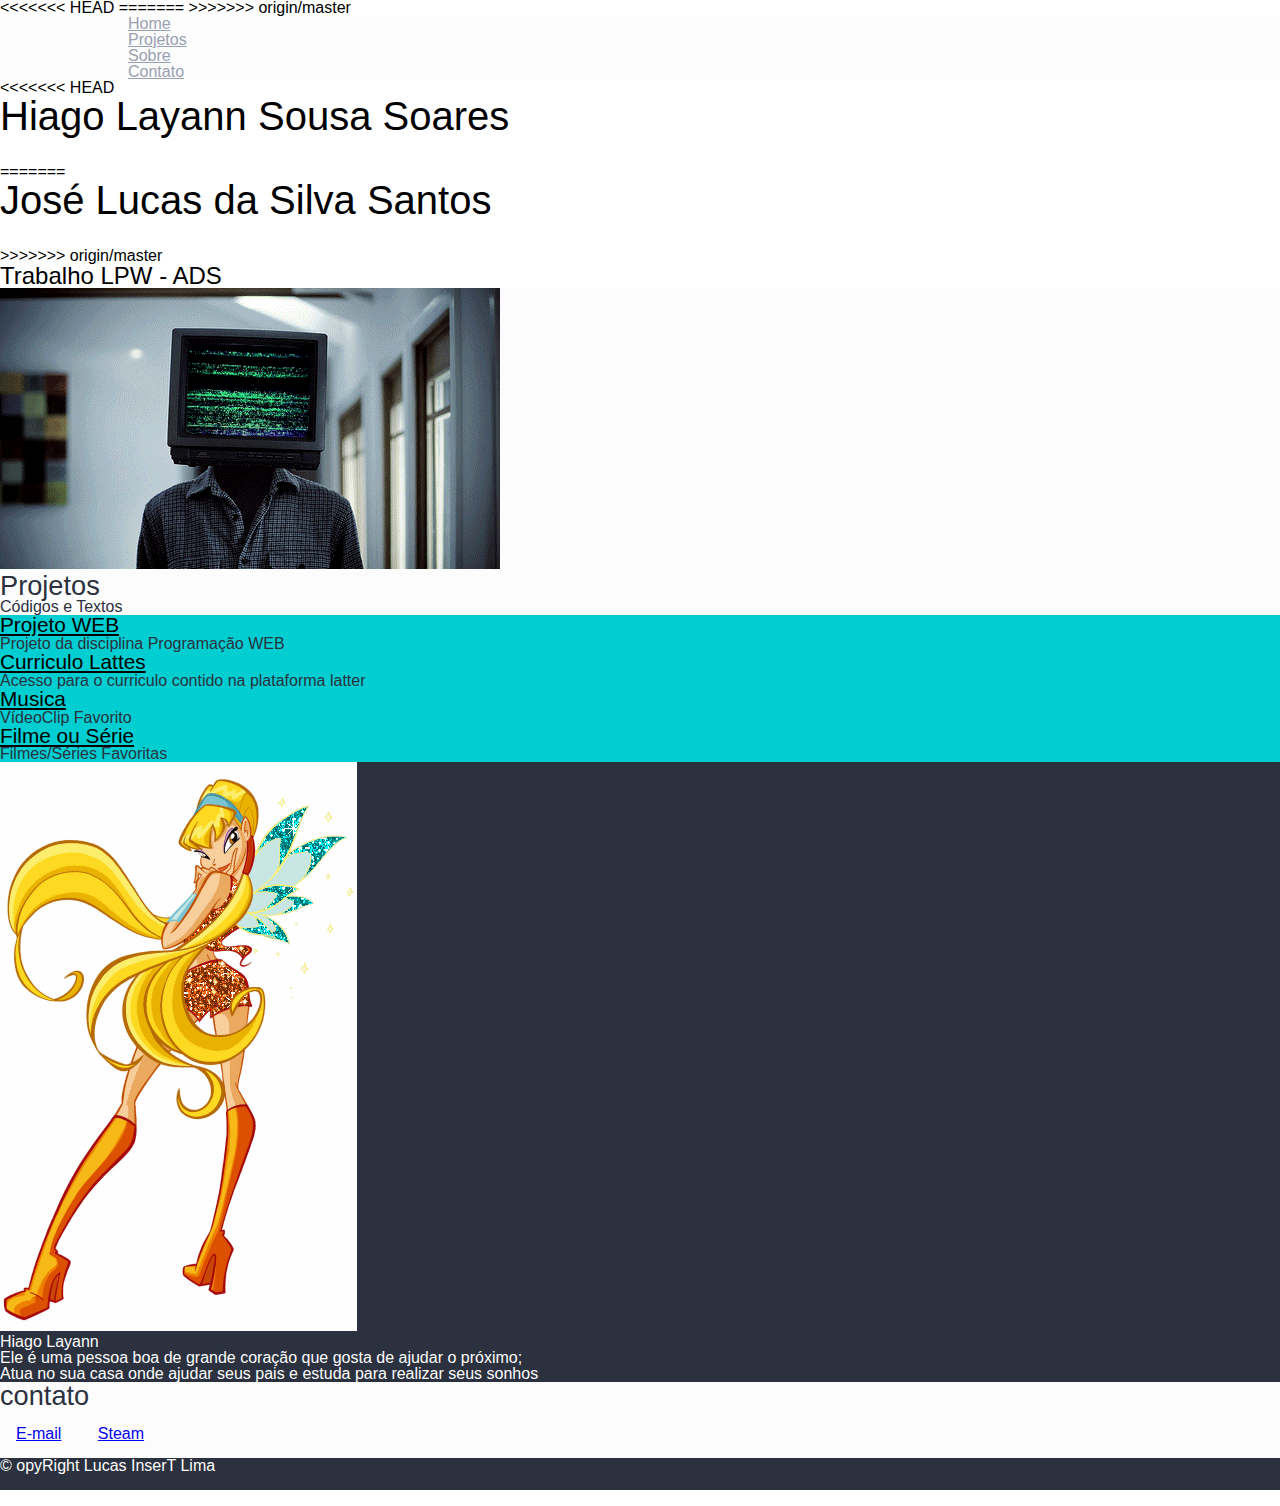
<file: index.html>
<!DOCTYPE html>
<html>


<head>
    <meta charset="utf-8">
<<<<<<< HEAD
    <title>Layann</title>
=======
    <title>Blog de Zé Lucas</title>
>>>>>>> origin/master
    <link rel="stylesheet" href="estilos/reset.css">
    <link rel="stylesheet" href="estilos/blog.css">


</head>


<body>
    <header class="claras container">
        <nav>
            <ul>
                <li><a href='#'>Home</a></li>
                <li><a href="#projetos">Projetos</a></li>
                <li><a href='#sobre'>Sobre</a></li>
                <li><a href='#contato'>Contato</a></li>
            </ul>
        </nav>
    </header>
    <section class="identificador">
<<<<<<< HEAD
        <h1>Hiago Layann Sousa Soares</h1>
=======
        <h1>José Lucas da Silva Santos</h1>
>>>>>>> origin/master
        <h2>Trabalho LPW - ADS</h2>
    </section>


    <section id="projetos" class="claras">
        <img alt="Gif de um computador " src="imagens/tecnologia1.jpg.gif">
        <h3>Projetos</h3>
        <p>Códigos e Textos</p>

        <ul class="styleprojetos">
            <li> 
                <a href="https://github.com/zLuCaS2K/AulasProgramacaoWeb.git" target="_blank">Projeto WEB</a>
                <p>Projeto da disciplina Programação WEB</p>
            </li>
            <li>
                <a href="http://lattes.cnpq.br/" target="_blank">Curriculo Lattes</a>
                <p>Acesso para o curriculo contido na plataforma latter</p>
            </li>
            <li>
                <a href="https://www.youtube.com/watch?v=HdAkYCyCZv8" target="_blank">Musica</a>
                <p>VídeoClip Favorito</p>
            </li>
            <li>
                <a href="https://www.netflix.com/br/title/70281562" target="_blank">Filme ou Série</a>
                <p>Filmes/Séries Favoritas</p>
            </li>

        </ul>
    </section>

    <section id="sobre" class="escuras">
        <img alt="Minha foto" src="imagens/winxs.gif">
        <p>Hiago Layann</p>
        <p>Ele é uma pessoa boa de grande coração que gosta de ajudar o próximo;
        </p>
        <p>Atua no sua casa onde ajudar seus pais e estuda para realizar seus sonhos </p>


    </section>

    <section id="contato" class="claras">
        <h3>contato</h3>

        <ul>
            <li><a href="mailto:layannhiago@gmail.com">E-mail</a></li>
            <li><a href="https://steamcommunity.com/profiles/76561198866317188/" target="_blank">Steam</a></li>

        </ul>
    </section>

    <footer class="escuras">
        <p> © opyRight Lucas InserT Lima</p>
    </footer>


    <!-- Listas Ordenadas e Não Ordenadas -->

    <!-- Define uma região de cabeçalho de uma pagina-->
    <header></header>

    <!--Define uma região de rodapé -->
    <footer></footer>

    <!--Define uma região de navegação de pagina ou seção-->
    <nav>

    </nav>

    <!--Define uma região logica de uma pagina ou agrupamento de conteudo-->
    <section></section>

    <!--Define um artigo ou peça completa de conteudo-->
    <article></article>

    <!--Define um conteudo secundario ou relacionado-->
    <aside></aside>


</body>


</html>
</file>
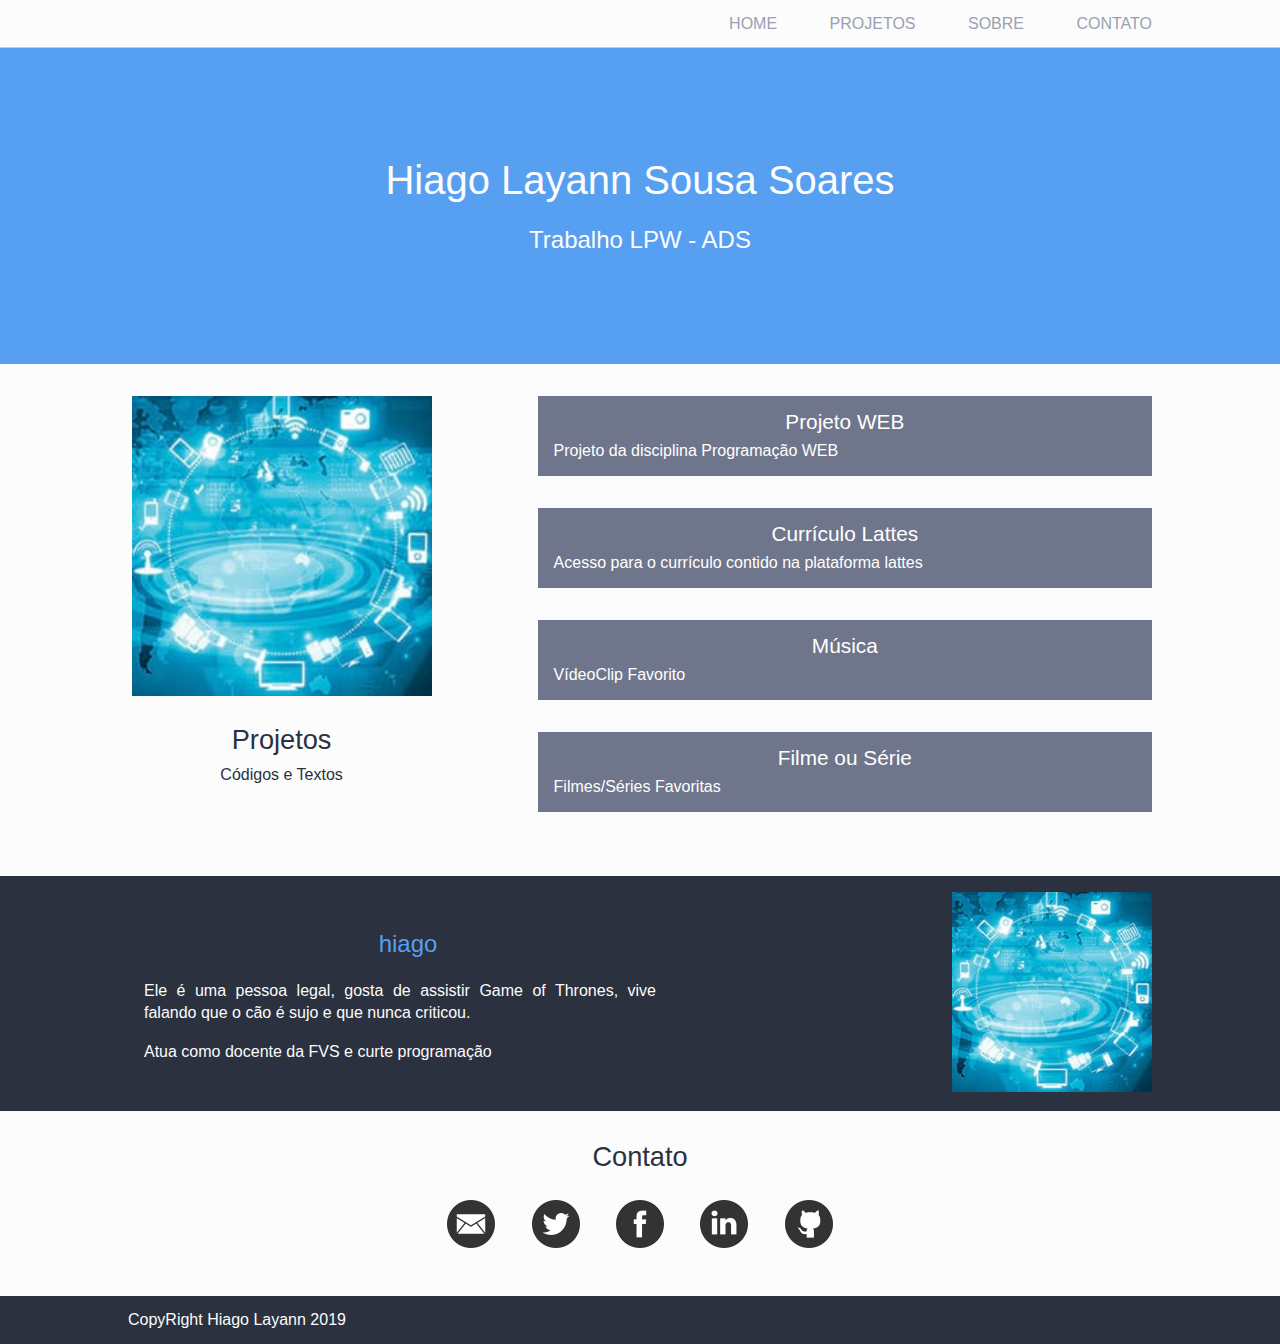
<file: AulasProgramacaoWeb-master/index.html>
<!DOCTYPE html>
<html>
    <head>
        <meta charset="utf-8">
        <title>Blog de Hiago Layann</title>
        <link rel="stylesheet" href="estilos/reset.css">
        <link rel="stylesheet" href="estilos/blog.css">

    </head>

    <body>

        <header class="claras container">
            <nav>
                <ul>
                    <li><a href="#">Home</a></li>
                    <li><a href="#projetos">Projetos</a></li>
                    <li><a href="#sobre">Sobre</a></li>
                    <li><a href="#contato">Contato</a></li>
                </ul>
            </nav>

        </header>

        <section class="identificacao">
            <h1>Hiago Layann Sousa Soares </h1>
            <h2>Trabalho LPW - ADS</h2>
        </section>

        <section id="projetos" class="claras container">
          <div  class="projetos-header">
            <img alt="Imagem que apresenta diversos itens presentes na tecnologia" src="imagens/tecnologia.jpg">
            <h3>Projetos</h3>
            <p>Códigos e Textos</p>
                </div>
                
            <ul class="styleprojetos">
                <li>
                    <a href="https://github.com/kelvezu55/AulasProgramacaoWeb">Projeto WEB</a>
                    <p>Projeto da disciplina Programação WEB</p>
                </li>
                <li>
                        <a href="http://lattes.cnpq.br/">Currículo Lattes</a>
                        <p>Acesso para o currículo contido na plataforma lattes</p>
                </li>
                <li>
                        <a href="https://www.youtube.com/watch?v=t3j9ll-EWMI&list=RDt3j9ll-EWMI&start_radio=1">Música</a>
                        <p>VídeoClip Favorito</p>
                </li>
                <li>
                        <a href="https://netflix.com.br">Filme ou Série</a>
                        <p>Filmes/Séries Favoritas</p>
                </li>


            </ul>

        </section>

        <section id="sobre" class="escuras container">
            <img alt="Foto de Adriano Lima" src="imagens/tecnologia.jpg">
            <p class="bio"> hiago</p>
            <p class="text">Ele é uma pessoa legal, gosta de assistir Game of Thrones, 
                vive falando que o cão é sujo e que nunca criticou.
            </p>
            <p class="text">  Atua como docente da FVS e curte programação</p>

        </section>

        <section id="contato" class="claras container">
            <h3>Contato</h3>

            <ul>
                <li><a class="email" href="mailto:adriano@fvs.edu.br">E-mail</a></li>
                <li><a class="twitter" href="mailto:adriano@fvs.edu.br">Twitter</a></li>
                <li><a class="face" href="mailto:adriano@fvs.edu.br">Facebook</a></li>
                <li><a class ="linkedin" href="mailto:adriano@fvs.edu.br">Linkedin</a></li>
                <li><a class="github" href="mailto:adriano@fvs.edu.br">Instagram</a></li>
            </ul>

        </section>

        
        <footer class="escuras container">
            <p>CopyRight Hiago Layann 2019</p>
        </footer>

        
    </body>

</html>
</file>
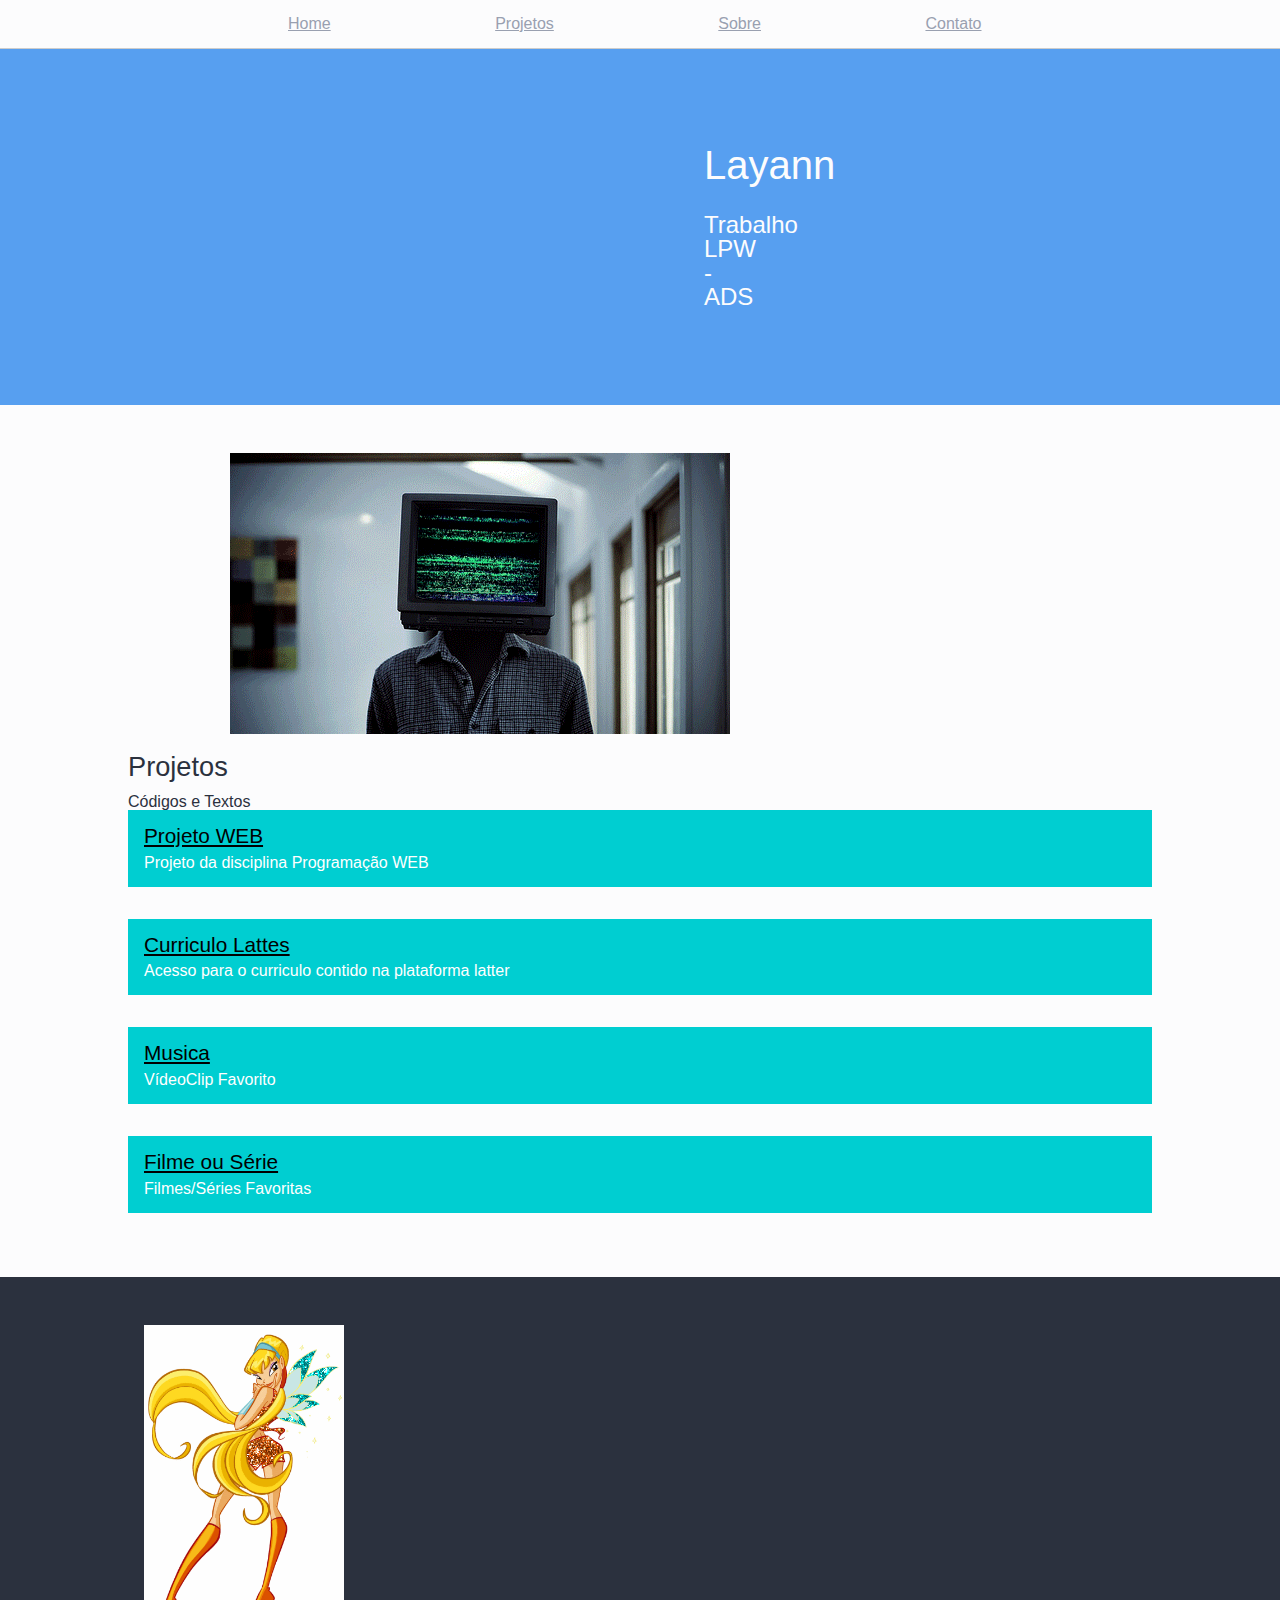
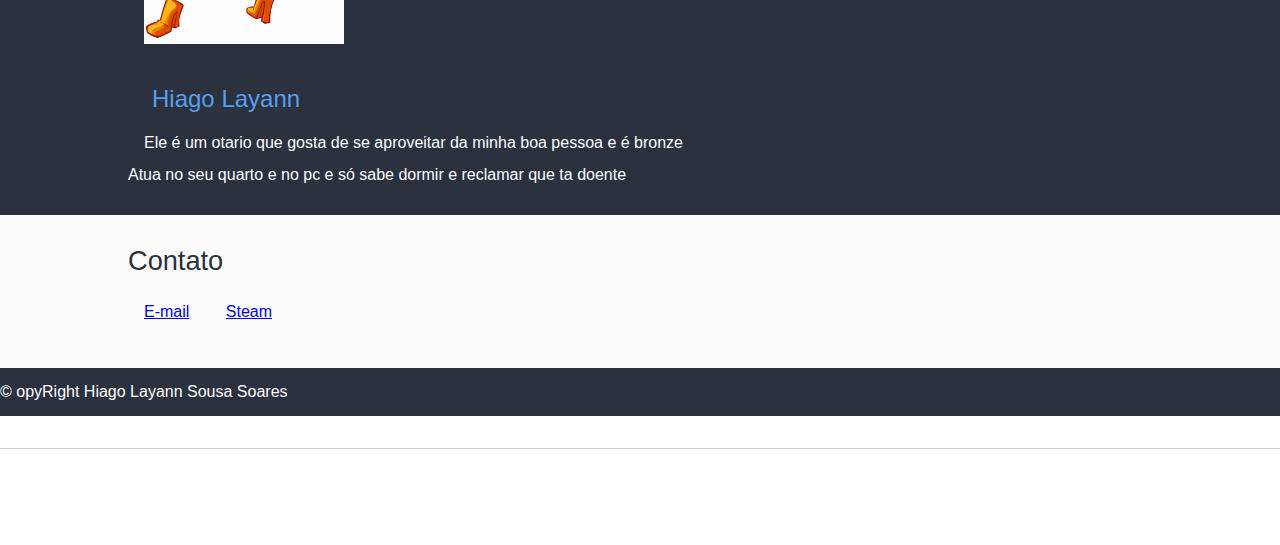
<file: AulasProgramacaoWeb/index.html>
<!DOCTYPE html>
<html>


<head>
    <meta charset="utf-8">
    <title>Blog Layann</title>
    <link rel="stylesheet" href="estilos/reset.css">
    <link rel="stylesheet" href="estilos/blog.css">


</head>


<body>
    <header class="claras container">
        <nav>
            <ul>
                <li><a href='#'>Home</a></li>
                <li><a href="#projetos">Projetos</a></li>
                <li><a href='#sobre'>Sobre</a></li>
                <li><a href='#contato'>Contato</a></li>
            </ul>
        </nav>
    </header>
    
    <section class="identificador">
        <h1>Layann</h1>
        <h2>Trabalho LPW - ADS</h2>
    </section>


    <section id="projetos" class="claras container">
        <img alt="Gif muito doido rodando" src="imagens/tecnologia1.jpg.gif">
        <h3>Projetos</h3>
        <p>Códigos e Textos</p>

        <ul class="styleprojetos">
            <li> 
                <a href="https://github.com/zLuCaS2K/AulasProgramacaoWeb.git" target="_blank">Projeto WEB</a>
                <p>Projeto da disciplina Programação WEB</p>
            </li>
            <li>
                <a href="http://lattes.cnpq.br/" target="_blank">Curriculo Lattes</a>
                <p>Acesso para o curriculo contido na plataforma latter</p>
            </li>
            <li>
                <a href="https://www.youtube.com/watch?v=sMz2WTnILSM" target="_blank">Musica</a>
                <p>VídeoClip Favorito</p>
            </li>
            <li>
                <a href="https://www.netflix.com/br/title/80057281" target="_blank">Filme ou Série</a>
                <p>Filmes/Séries Favoritas</p>
            </li>

        </ul>
    </section>

    <section id="sobre" class="escuras container">
        <img alt="Foto de Hiago Layann" src="imagens/winxs.gif">
        <p class="bio">Hiago Layann </p>
        <p class="text">Ele é um otario que gosta de se aproveitar da minha boa pessoa e é bronze
        </p>
        <p>Atua no seu quarto e no pc e só sabe dormir e reclamar que ta doente</p>


    </section>

    <section id="contato" class="claras container">
        <h3>Contato</h3>

        <ul>
            <li><a href="mailto:joselucas50000@gmail.com">E-mail</a></li>
            <li><a href="https://steamcommunity.com/id/lucas50000" target="_blank">Steam</a></li>

        </ul>
    </section>

    <footer class="escuras">
        <p> © opyRight Hiago Layann Sousa Soares</p>
    </footer>


    <!-- Listas Ordenadas e Não Ordenadas -->

    <!-- Define uma região de cabeçalho de uma pagina-->
    <header></header>

    <!--Define uma região de rodapé -->
    <footer></footer>

    <!--Define uma região de navegação de pagina ou seção-->
    <nav>

    </nav>

    <!--Define uma região logica de uma pagina ou agrupamento de conteudo-->
    <section></section>

    <!--Define um artigo ou peça completa de conteudo-->
    <article></article>

    <!--Define um conteudo secundario ou relacionado-->
    <aside></aside>


</body>


</html>
</file>
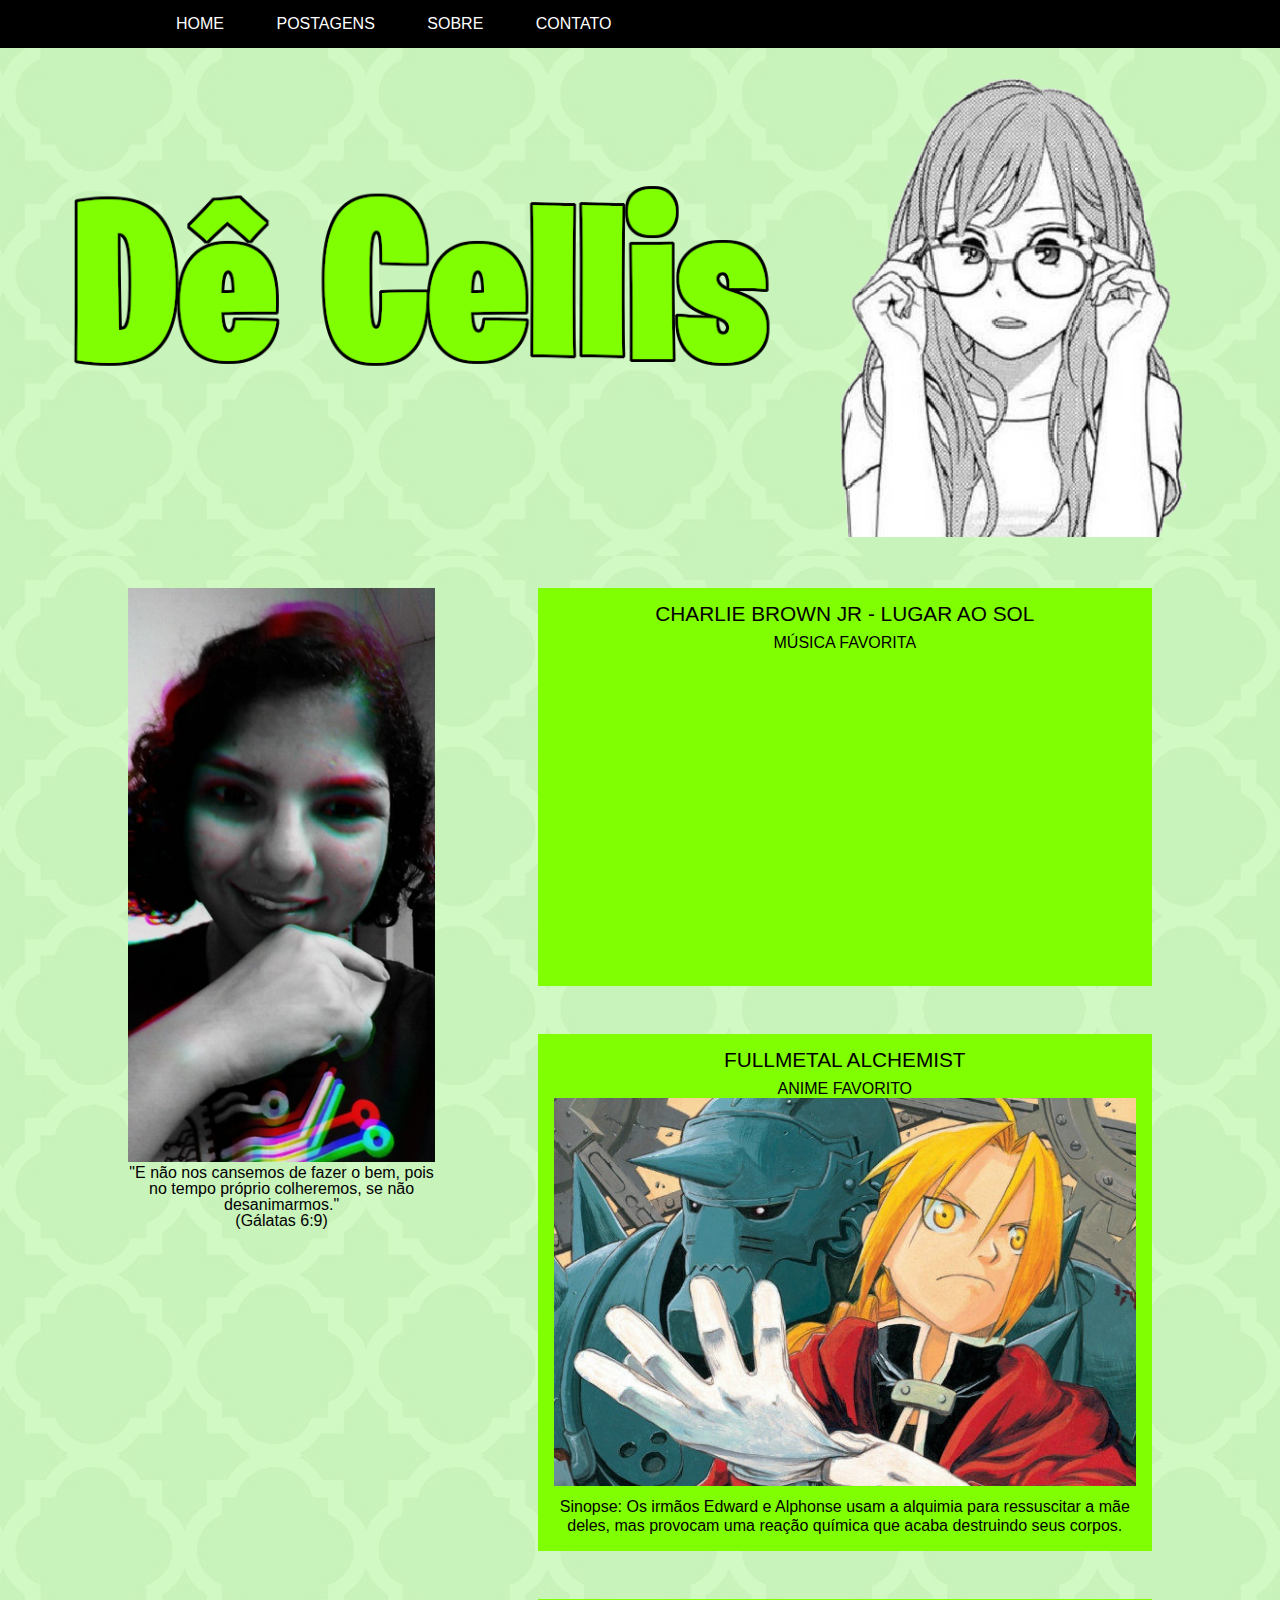
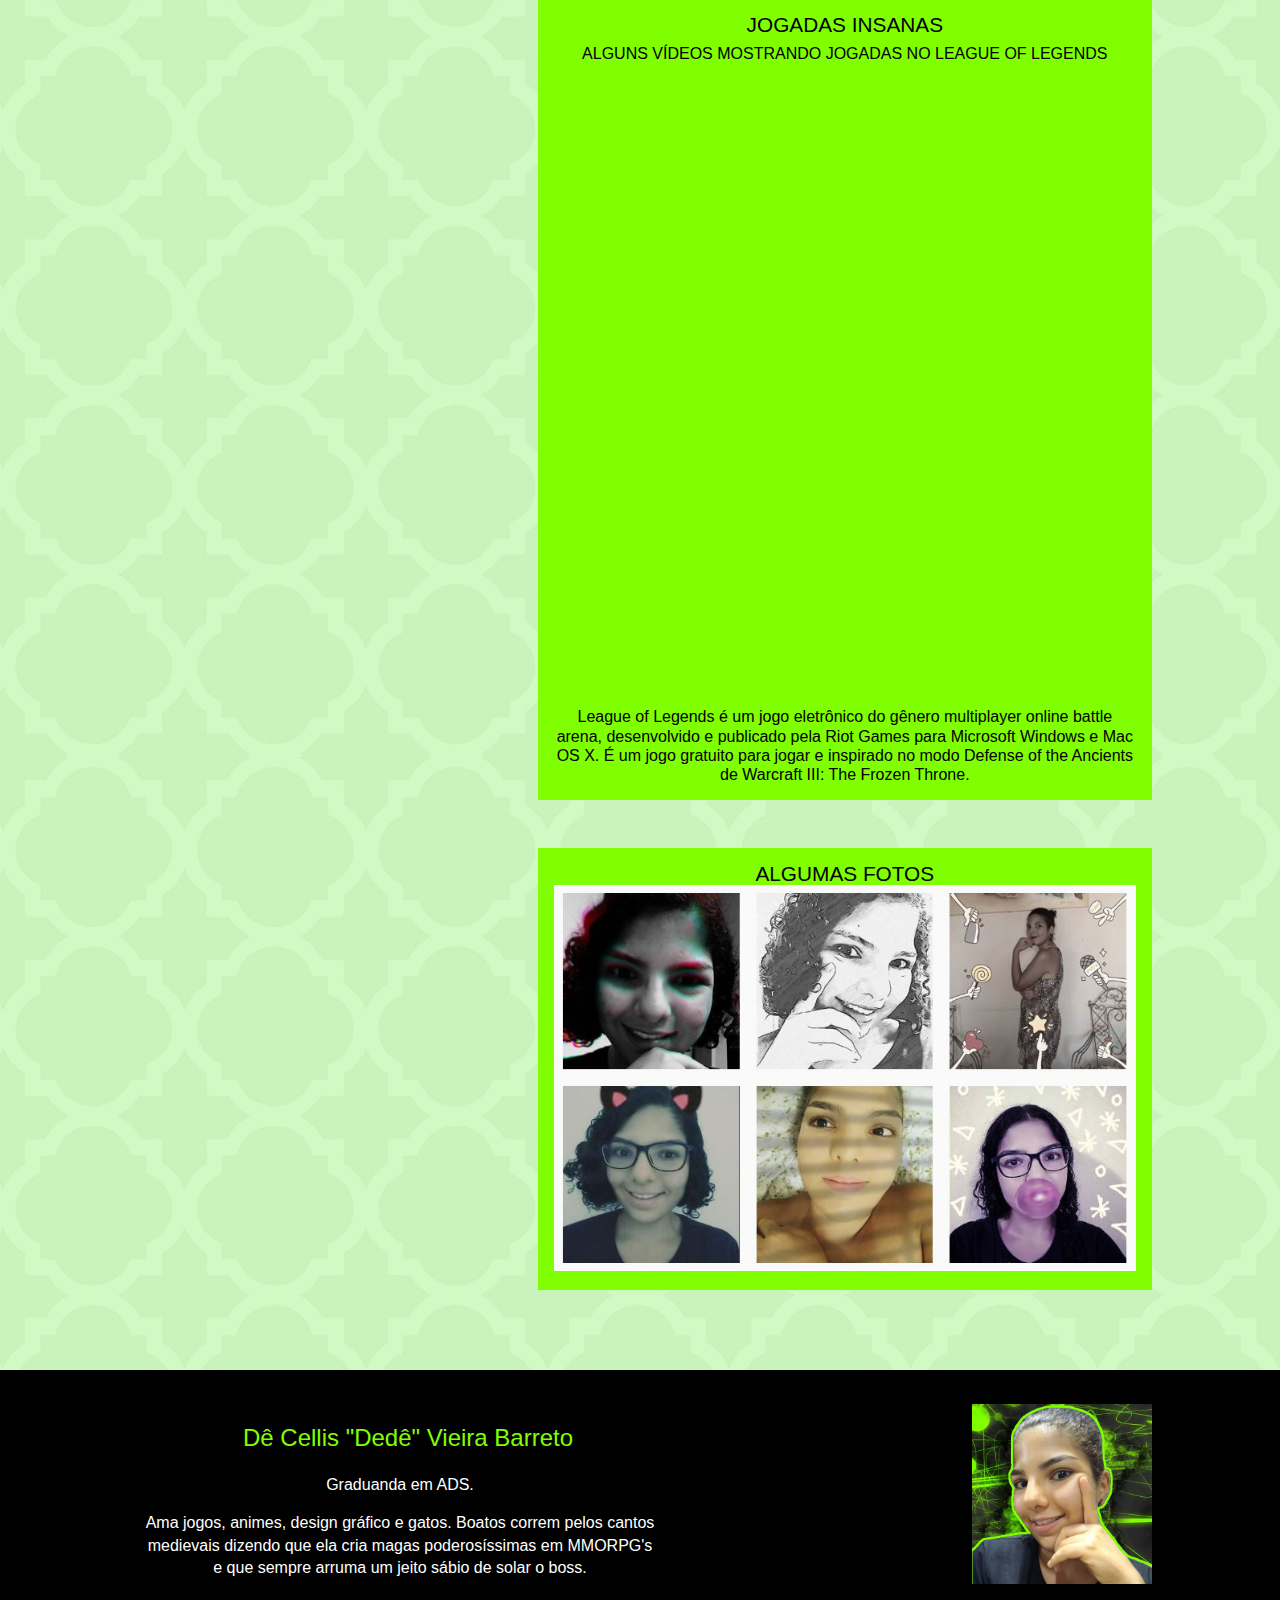
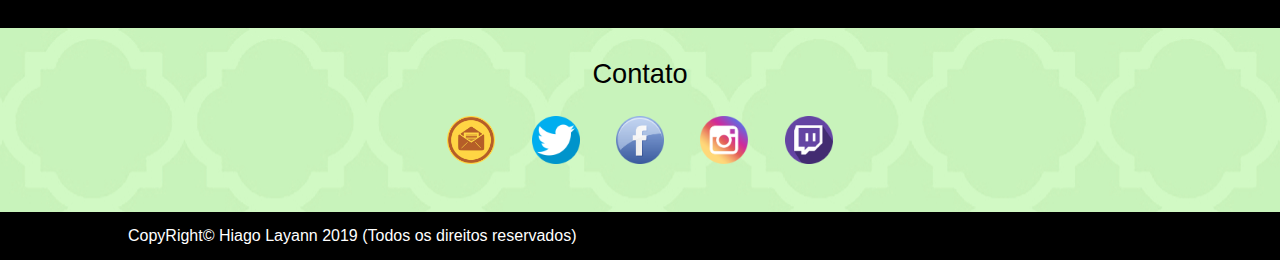
<file: Blog/index.html>
<!DOCTYPE html>

<html>

<head class="fundo container">
  <meta charsed="ufl-8">
  <title>Dê Cellis — O blog</title>
  <link rel="stylesheet" href="estilos/reset.css">
  <link rel="stylesheet" href="estilos/blog.css">
</head>

<body>

  <header class="escuras container">
    <nav>
      <ul>
        <li><a href="#home">Home</a></li>
        <li><a href="#postagens">Postagens</a></li>
        <li><a href="#sobre">Sobre</a></li>
        <li><a href="#contato">Contato</a></li>
      </ul>
    </nav>
  </header>

  <section class="identificacao">
      <img alt="Cabeçalho" src="Imagens/cabecalho.png">
  </section>

  <section id="Postagens" class="claras container">
    <div class="projetos-header">
    <img alt="Imagens que apresenta diversos itens" src="Imagens/decellis.jpg">
    <p>"E não nos cansemos de fazer o bem, pois no tempo próprio colheremos, se não desanimarmos."</p>
    <p>(Gálatas 6:9)</p>
  </div>
    
  <ul class="styleprojetos">
      <li>
        <a href="https://youtu.be/kuUTYh6hLTI">CHARLIE BROWN JR - LUGAR AO SOL</a>
        <p>MÚSICA FAVORITA</p>
        <iframe width="560" height="315" src="https://www.youtube.com/embed/kuUTYh6hLTI" frameborder="0" allow="accelerometer; autoplay; encrypted-media; gyroscope; picture-in-picture" allowfullscreen></iframe>
      </li>
      <li>
        <a href="https://www.animesonlinebr.biz/legendados/169">FULLMETAL ALCHEMIST</a>
        <p> ANIME FAVORITO</p>
        <img alt="Fullmetal Alchemist" src="Imagens/fullmetal.jpg">
        <p> Sinopse: Os irmãos Edward e Alphonse usam a alquimia para ressuscitar a mãe deles, mas provocam uma reação química que acaba destruindo seus corpos.</p>
        </li>
      <li>
        <a href="https://br.op.gg/summoner/userName=Dulce+Kyandi">JOGADAS INSANAS</a>
        <p>ALGUNS VÍDEOS MOSTRANDO JOGADAS NO LEAGUE OF LEGENDS</p>
        <iframe width="560" height="315" src="https://www.youtube.com/embed/sZSLSOn5FeQ" frameborder="0" allow="accelerometer; autoplay; encrypted-media; gyroscope; picture-in-picture" allowfullscreen></iframe>
        <iframe width="560" height="315" src="https://www.youtube.com/embed/uwTS_LTeVYw" frameborder="0" allow="accelerometer; autoplay; encrypted-media; gyroscope; picture-in-picture" allowfullscreen></iframe>
      <p>League of Legends é um jogo eletrônico do gênero multiplayer online battle arena, desenvolvido e publicado pela Riot Games para Microsoft Windows e Mac OS X. É um jogo gratuito para jogar e inspirado no modo Defense of the Ancients de Warcraft III: The Frozen Throne.</p>
      </li>
      <li>
        <a>ALGUMAS FOTOS</a>
        <img alt="Algumas fotos" src="Imagens/galeria.JPG">
      </li>
    </ul>
  </section>

  <section id="sobre" class="escuras container">
    <img alt="Foto de Dê Cellis" src="Imagens/eu.png">
    <p class="bio">Dê Cellis "Dedê" Vieira Barreto</p>
    <p class="text">Graduanda em ADS.</p>
    <p class="text">Ama jogos, animes, design gráfico e gatos. Boatos correm pelos cantos medievais dizendo que ela cria magas poderosíssimas em MMORPG's e que sempre arruma um jeito sábio de solar o boss.</p>
  </section>

  <section id="contato" class="fundo container">
    <h3>Contato</h3>
    <ul>
      <li><a class="email" href="mailto:srtadede@outlook.com">email</a></li>
      <li><a class="twitter" href="https://twitter.com/srtadede_">twitter</a></li>
      <li><a class="fb" href="https://facebook.com/srtadede">fb</a></li>
      <li><a class="instagram" href="https://instagram.com/dede_vb">instagram</a></li>
      <li><a class="twitch" href="htpps://twitch.tv/dedeyola">twitch</a></li>
    </ul>
  </section>

  <footer class="escuras container">
    <p>CopyRight© Hiago Layann 2019 (Todos os direitos reservados)</p>
  </footer>


</body>

</html>
</file>
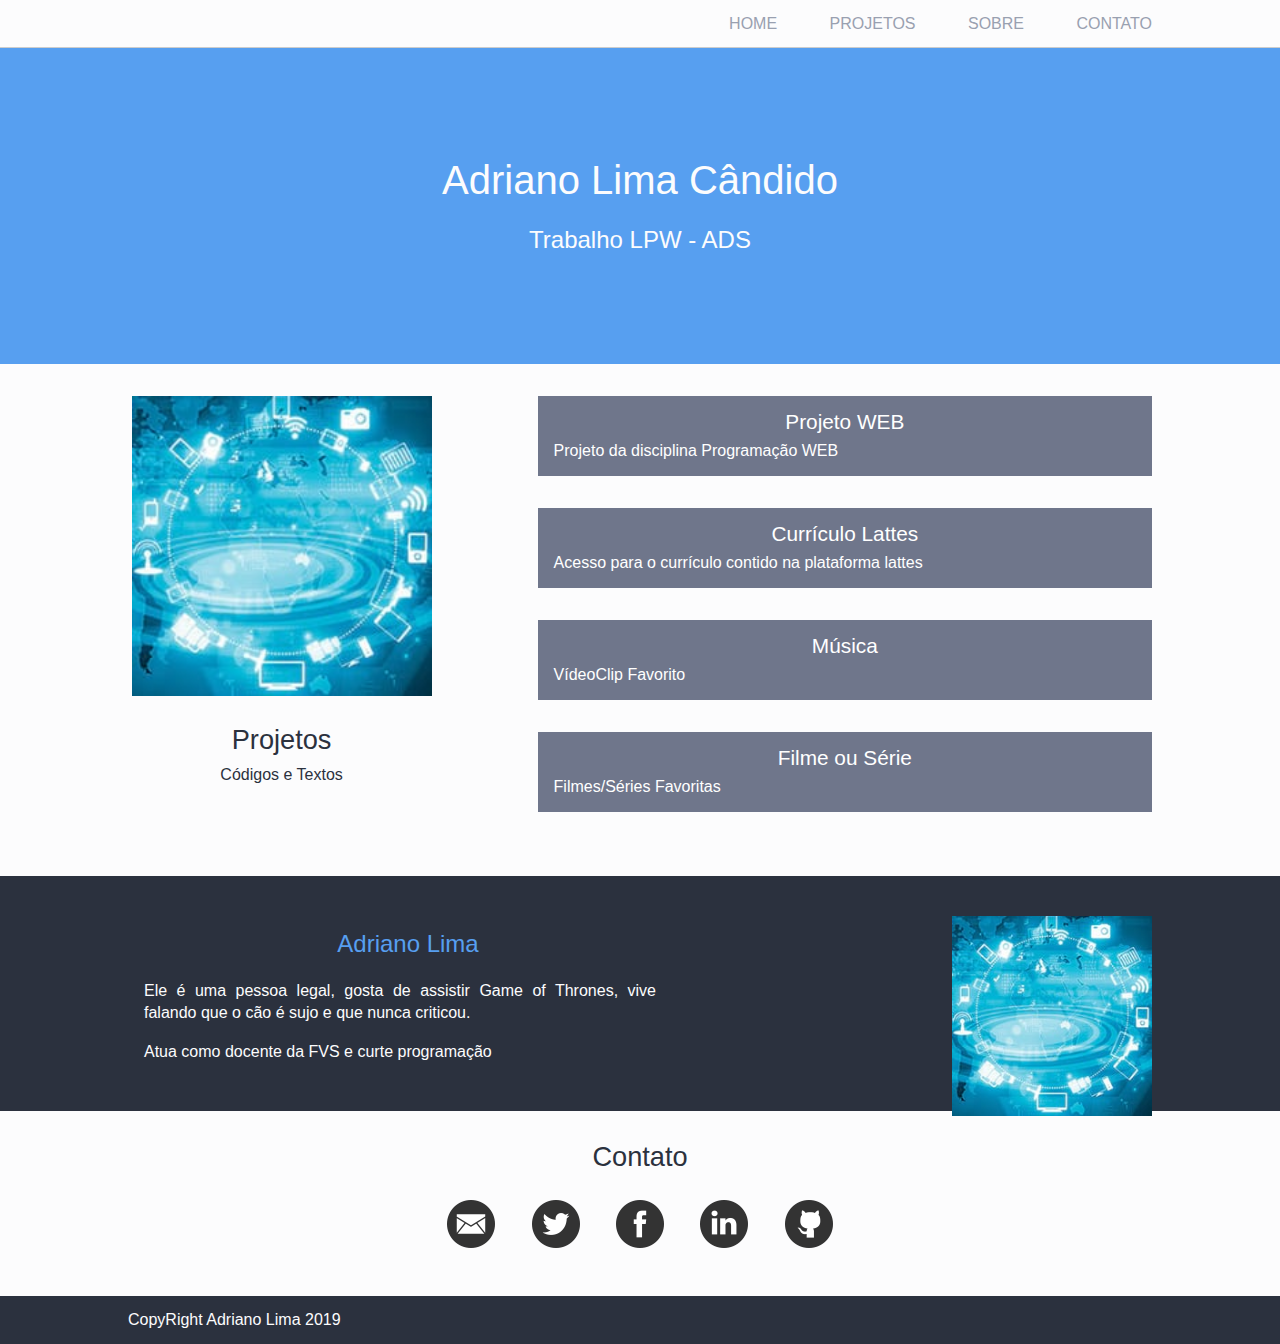
<file: sistema/index.html>
<!DOCTYPE html>
<html>
    <head>
        <meta charset="utf-8">
        <title>Blog de Adriano Lima</title>
        <link rel="stylesheet" href="estilos/reset.css">
        <link rel="stylesheet" href="estilos/blog.css">

    </head>

    <body>

        <header class="claras container">
            <nav>
                <ul>
                    <li><a href="#">Home</a></li>
                    <li><a href="#projetos">Projetos</a></li>
                    <li><a href="#sobre">Sobre</a></li>
                    <li><a href="#contato">Contato</a></li>
                </ul>
            </nav>

        </header>

        <section class="identificacao">
            <h1>Adriano Lima Cândido</h1>
            <h2>Trabalho LPW - ADS</h2>
        </section>

        <section id="projetos" class="claras container">
            <div class="projetos-header">
                <img alt="Imagem que apresenta diversos itens presentes na tecnologia" src="imagens/tecnologia.jpg">
                <h3>Projetos</h3>
                <p>Códigos e Textos</p>
            </div>

            <ul class="styleprojetos">
                <li>
                    <a href="https://github.com/kelvezu55/AulasProgramacaoWeb">Projeto WEB</a>
                    <p>Projeto da disciplina Programação WEB</p>
                </li>
                <li>
                        <a href="http://lattes.cnpq.br/">Currículo Lattes</a>
                        <p>Acesso para o currículo contido na plataforma lattes</p>
                </li>
                <li>
                        <a href="https://www.youtube.com/watch?v=t3j9ll-EWMI&list=RDt3j9ll-EWMI&start_radio=1">Música</a>
                        <p>VídeoClip Favorito</p>
                </li>
                <li>
                        <a href="https://netflix.com.br">Filme ou Série</a>
                        <p>Filmes/Séries Favoritas</p>
                </li>


            </ul>

        </section>

        <section id="sobre" class="escuras container">
            <img alt="Foto de Adriano Lima" src="imagens/tecnologia.jpg">
            <p class="bio">Adriano Lima</p>
            <p class="text">Ele é uma pessoa legal, gosta de assistir Game of Thrones, 
                vive falando que o cão é sujo e que nunca criticou.
            </p>
            <p class="text">Atua como docente da FVS e curte programação</p>

        </section>

        <section id="contato" class="claras container">
            <h3>Contato</h3>

            <ul>
                <li><a class="email" href="mailto:adriano@fvs.edu.br">E-mail</a></li>
                <li><a class="twitter" href="mailto:adriano@fvs.edu.br">Twitter</a></li>
                <li><a class="face" href="mailto:adriano@fvs.edu.br">Facebook</a></li>
                <li><a class="linkedin" href="mailto:adriano@fvs.edu.br">Linkedin</a></li>
                <li><a class="github" href="mailto:adriano@fvs.edu.br">GitHub</a></li>
            </ul>

        </section>

        
        <footer class="escuras container">
            <p>CopyRight Adriano Lima 2019</p>
        </footer>

    </body>

</html>
</file>
<file: estilos/blog.css>
body {
    font-family: Helvetica, sans-serif;

}
<<<<<<< HEAD
header li { 
    display:inline-block;
    margin-left: 3em;
}

#contato li {
    display: inline-block;
    margin:1em;
}

.container{
    padding-left: 10%;
    padding-right: 10%;

}

=======
header li {

        display: inline-block;
        margin-left: 20em;
       
}

#contato li {
        display: inline-block;
        margin: 1em;
}
.container {
    padding-left: 10%;
    padding-right: 10%;
}
>>>>>>> origin/master

.identificador {
    background-color: #579FF0;
    color: #FCFCFD;
<<<<<<< HEAD
    padding: 7em 2em;
=======
    padding: 6em 44em;
>>>>>>> origin/master

}
.identificador h1 {
    font-size: 2.5em;
    margin-bottom: 0.7em;
<<<<<<< HEAD
=======
    
>>>>>>> origin/master
}

.identificador h2 {
    font-size: 1.5em;
    font-weight: lighter;
}

section h3 {
    font-size: 1.7em;
}


header li a {
    color: #99A0B0;
    font-weight: lighter;
}  



.escuras {
    background-color: #2B313E;
    color: #fcfcfd;


}

.claras {
        background-color: #fcfcfd;
        color: #2B313E
}


.styleprojetos li {
    background-color: darkturquoise
}

.styleprojetos li a {
    color: #000000;
    font-size: 1.3em;
}
<<<<<<< HEAD
#sobre img{
    width: 200px;
}
footer {
    padding-top: 1m;
    padding-bottom: 1em;
=======
#sobre img {
    width: 200px;
    margin: 1em;
}

footer {
    padding-top: 1em;
    padding-bottom: 1em;
}

#projetos img {
    width: 500px;
    padding: 1em;
    padding-left: 10%;
>>>>>>> origin/master
}
</file>
<file: AulasProgramacaoWeb-master/estilos/blog.css>
*{
    box-sizing: border-box;
}

body {
    font-family: Helvetica, sans-serif;

}

a{
   text-decoration:none; 
}

section img{
    width: 100%;
    max-width: 300px;
}

header {
    border-bottom: 1px solid #ccc;
    padding-top: 1em;
    padding-bottom: 1em;
    position: fixed;
    width:100%;
    height: 3em;
}

header ul{
    text-align: right
}

header li a{
    color: #99A0B0;
    font-weight: lighter;
    text-transform: uppercase;

}

header li {
    display: inline-block;
    margin-left: 3em;
}

#contato li {
    display: inline-block;
    
}

#contato li a{
    display: inline-block;
    margin: 1em;
    width:48px;
    height: 48px;
    text-indent:-9999px;

}

#contato .email {
    background-image: url("../imagens/email.png");

}

#contato .face {
    background-image: url("../imagens/face.png");
}

#contato .twitter {
    background-image: url("../imagens/twitter.png");
}

#contato .github {
    background-image: url("../imagens/github.png");
}

#contato .linkedin {
    background-image: url("../imagens/linkedin.png");
}


.container {
    padding-left: 10%;
    padding-right: 10%;
}

section {
    padding-top: 2em;
    padding-bottom: 2em;
    text-align: center;
}

.identificacao {
    background-color: #579FF0;
    color: #FCFCFD;
    padding: 10em 2em 7em;
}

.identificacao h1 {
    font-size: 2.5em;
    margin-bottom: 0.7em;
}

.identificacao h2 {
    font-size: 1.5em;
    font-weight: lighter;
}

section h3 {
    font-size: 1.7em;
    margin-bottom: 0.5em;
}

header li a {
    color: #99A0B0;
    font-weight: lighter;
}

.escuras {
    background-color: #2B313E;
    color: #FCFCFD;
}

.claras {
    background-color: #FCFCFD;
    color: #2B313E;
}

.projetos-header {
    float: left;
    width:30%;
}
.projetos-header h3{
    margin-top:1em; 
}



.styleprojetos li { 
    margin-left:40%;
}

.styleprojetos li {
    background-color: #6F768B;
    padding: 1em;
    margin-bottom: 2em;
}

.styleprojetos li a {
    color: #ffffff;
    font-size: 1.3em;
    
}

.styleprojetos li p {
    color: #fff;
    margin-top: 0.5em;
    text-align: justify;
    line-height: 1.2;
}

#sobre p.text {
    margin: 1em;
    width: 50%;
    text-align: justify;
    line-height: 1.4;
}

#sobre p.bio {
    color: #579ff0;
    font-size: 1.5em;
    margin: 1em;
    width:50%;
}

#sobre{
    position: relative;

}

#sobre img {
    width: 200px;
    position: absolute;
    top: 1em;
    right: 10%;
}

footer {
    padding-top: 1em;
    padding-bottom: 1em;

}
</file>
<file: AulasProgramacaoWeb/estilos/blog.css>
body {
    font-family: Helvetica, sans-serif;

}

header{
    border-bottom: 1px solid #ccc;
    padding-top: 1em;
    padding-bottom: 1em;

}
header li {

        display: inline-block;
        margin-left: 10em;
       
}

#contato li {
        display: inline-block;
        margin: 1em;
}
.container {
    padding-left: 10%;
    padding-right: 10%;
}


section{
    padding-top: 2em;
    padding-bottom:2em;
}


.identificador {
    background-color: #579FF0;
    color: #FCFCFD;
    padding: 6em 44em;

}
.identificador h1 {
    font-size: 2.5em;
    margin-bottom: 0.7em;
    
}
.identificador h2 {
    font-size: 1.5em;
    font-weight: lighter;
}

section h3 {
    font-size: 1.7em;
    margin-bottom: 0.5em;
}


header li a {
    color: #99A0B0;
    font-weight: lighter;
}  



.escuras {
    background-color: #2B313E;
    color: #fcfcfd;


}

.claras {
        background-color: #fcfcfd;
        color: #2B313E
}


.styleprojetos li {
    background-color: darkturquoise;
    padding: 1em;
    margin-bottom: 2em;
    
}

.styleprojetos li a {
    color: #000000;
    font-size: 1.3em;
}

.styleprojetos li p {
    color:#fff;
    margin-top: 0.5em;
}

#sobre img {
    width: 200px;
    margin: 1em;
}

#sobre p.bio {
    color: #579ff0;
    font-size: 1.5em;
    margin: 1em;
}
#sobre p.text{
    margin: 1em;
}



footer {
    padding-top: 1em;
    padding-bottom: 1em;
}

#projetos img {
    width: 500px;
    padding: 1em;
    padding-left: 10%;
}
</file>
<file: Blog/estilos/blog.css>
* {
    box-sizing: border-box;
}

body {
    font-family: Helvetica, sans-serif;
}

a {
    text-decoration: none;
}

section img {
    width: 100%;
   
}


header{
    border-bottom: 1px solid #000000;
    padding-top: 1em;
    padding-bottom: 1em;
    position: fixed;
    width: 100%;
    height: 3em;
}

header ul {
    text-align: left;
}


header li a {
    color: #256cba;
    font-weight: lighter;
    text-transform: uppercase;
}

header li{
    display: inline-block;
    margin-left: 3em;
}

#contato li {
display: inline-block;
}

#contato li a {
display: inline-block;
margin: 1em;
width: 48px;
height: 48px;
text-indent: -9999px;

}

#contato .email {
background-image: url("../Imagens/e-mail.png");
background-size: 48px 48px;
}

#contato .twitter {
    background-image: url("../Imagens/twitter.png");
    background-size: 48px 48px;
}

#contato .fb {
    background-image: url("../Imagens/fb.png");
    background-size: 48px 48px;
}

#contato .instagram{
    background-image: url("../Imagens/instagram.png");
    background-size: 48px 48px;
}

#contato .twitch {
    background-image: url("../Imagens/twitch.png");
    background-size: 48px 48px;
}

.container {
    padding-left: 10%;
    padding-right: 10%;
}

section{
    padding-top: 2em;
    padding-bottom: 2em;
    text-align: center;
}

.identificacao {
    background-image: url("../Imagens/claras.jpg");
    padding: 4em 1em 1em;
}

section h3 {
    font-size: 1.7em;
    margin-bottom: 0.5em;
}

header li a {
    color: #ffffff;
    font-weight: lighter;
}

.escuras {
    background-color: #000000;
    color: #ffffff;
}

.claras{
background-image: url("../Imagens/claras.jpg");
color: #000000;
}

.fundo {
color: #000000;
    background-image: url("../Imagens/claras.jpg");
}

.projetos-header {
    float: left;
    width: 30%;
}

.projetos-header h3 {
    margin-top: 1em;
}

.styleprojetos{
    margin-left: 40%
}

.styleprojetos li{
    background-color: #80ff02;
    padding: 1em;
    margin-bottom: 3em;
}    


.styleprojetos li a{
    color: #000000;
    font-size: 1.3em;
}

.styleprojetos li p{
    color: #000000;
    margin-top: 0.5em; 
    text-align: center;
    line-height: 1.2;
}

#sobre p.text{
    margin:1em;
    width: 50%;
    text-align: center;
    line-height: 1.4;
}

#sobre p.bio{
    color: #80ff02;
    font-size: 1.5em;
    margin: 1em;
    width: 50%;
    text-align: center;
}

#sobre {
    position: relative;
}

#sobre img{
    width: 180px;
    position: absolute;
    top: 2.1em;
    right: 10%;
}

footer {
    padding-top: 1em;
    padding-bottom: 1em;
}
</file>
<file: sistema/estilos/blog.css>
* {
    box-sizing: border-box;
}

body {
    font-family: Helvetica, sans-serif;
}

a {
    text-decoration: none;
}

section img {
    width: 100%;
    max-width: 300px;
}

header {
    border-bottom: 1px solid #ccc;
    padding-top: 1em;
    padding-bottom: 1em;
    position: fixed;
    width: 100%;
    height: 3em;
}

header ul {
    text-align: right;
}

header li a {
    color: #99A0B0;
    font-weight: lighter;
    text-transform: uppercase;
}

header li {
    display: inline-block;
    margin-left: 3em;
}

#contato li {
    display: inline-block;
}

#contato li a{
    display: inline-block;
    margin: 1em;
    width: 48px;
    height: 48px;
    text-indent: -9999px;

}

#contato .email {
    background-image: url("../imagens/email.png");
}

#contato .face {
    background-image: url("../imagens/face.png");
}

#contato .twitter {
    background-image: url("../imagens/twitter.png");
}

#contato .github {
    background-image: url("../imagens/github.png");
}

#contato .linkedin {
    background-image: url("../imagens/linkedin.png");
}

.container {
    padding-left: 10%;
    padding-right: 10%;
}

section {
    padding-top: 2em;
    padding-bottom: 2em;
    text-align: center;
}

.identificacao {
    background-color: #579FF0;
    color: #FCFCFD;
    padding: 10em 2em 7em;
}

.identificacao h1 {
    font-size: 2.5em;
    margin-bottom: 0.7em;
}

.identificacao h2 {
    font-size: 1.5em;
    font-weight: lighter;
}

section h3 {
    font-size: 1.7em;
    margin-bottom: 0.5em;
}

header li a {
    color: #99A0B0;
    font-weight: lighter;
}

.escuras {
    background-color: #2B313E;
    color: #FCFCFD;
}

.claras {
    background-color: #FCFCFD;
    color: #2B313E;
}

.projetos-header {
    float: left;
    width: 30%;
}

.projetos-header h3 {
    margin-top: 1em;
}

.styleprojetos{
    margin-left: 40%;
}

.styleprojetos li {
    background-color: #6F768B;
    padding: 1em;
    margin-bottom: 2em;
}

.styleprojetos li a {
    color: #ffffff;
    font-size: 1.3em;
}

.styleprojetos li p {
    color: #fff;
    margin-top: 0.5em;
    text-align: justify;
    line-height: 1.2;
}

#sobre p.text {
    margin: 1em;
    width: 50%;
    text-align: justify;
    line-height: 1.4;
}

#sobre p.bio {
    color: #579ff0;
    font-size: 1.5em;
    margin: 1em;
    width: 50%;
}

#sobre {
    position: relative;
}

#sobre img {
    width: 200px;
    position: absolute;
    top: 2.5em;
    right: 10%;
}

footer {
    padding-top: 1em;
    padding-bottom: 1em;

}
</file>
